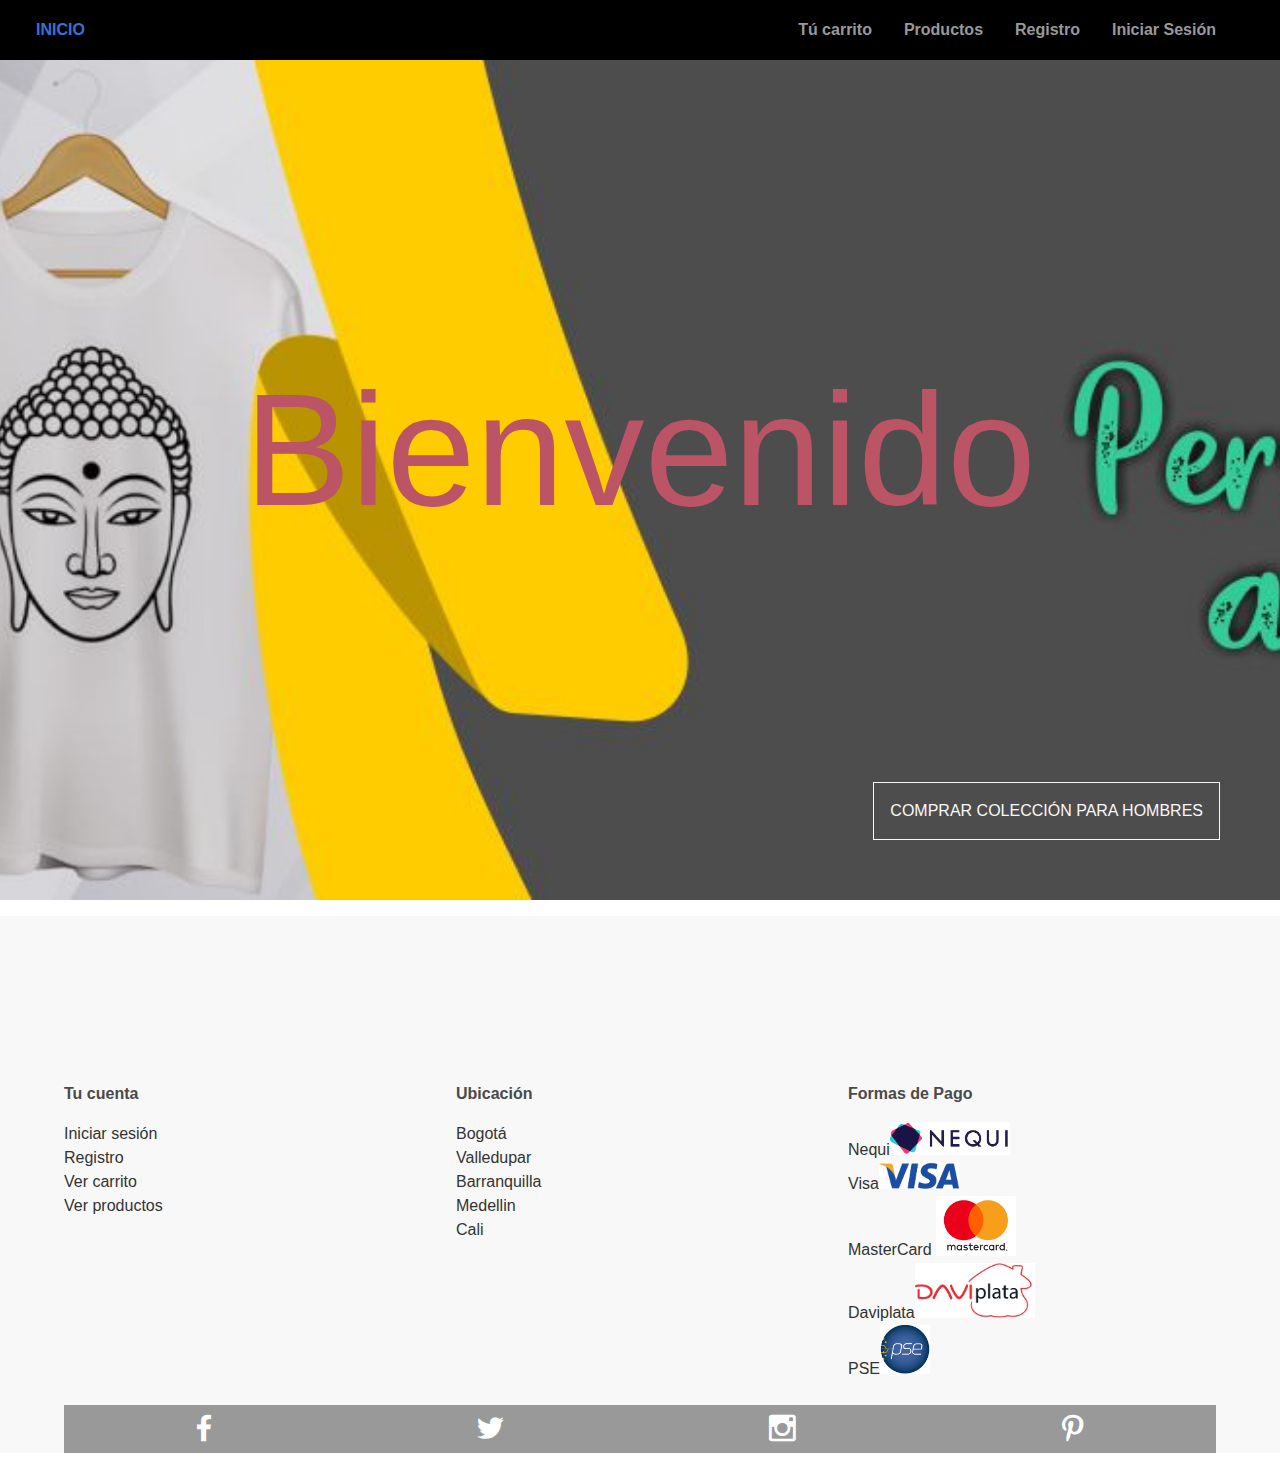
<file: index.html>
<!DOCTYPE html>
<html lang="en">

    <head>
        <meta charset="UTF-8">
        <meta name="viewport" content="width=device-width, initial-scale=1.0">
        <meta http-equiv="X-UA-Compatible" content="ie=edge">
        <link rel="stylesheet" href="css/bulma.min.css">
        <link rel="stylesheet" href="css/material-design-iconic-font.css">
        <link rel="stylesheet" href="css/estilos.css">
        <title>Tienda de Camisetas</title>
        <link rel="shortcut icon" href="./img/icono.png">
        <script src="https://code.jquery.com/jquery-3.2.1.min.js"></script>
    </head>

    <body>
        <!--Parte Principal del Sitio-->
        <div class="header"></div>
        <div class="banner banner-cover">
            <div class="banner-container ">
                <h2 class="title-cover">Bienvenido</h2>
                <a href="/pages/products/products.html" class="btn btn-default">Comprar colección para Hombres</a>
            </div>
        </div>

        <footer>
            <div class="footer"></div>
        </footer>
        
    </body>

    <script>
        $(document).ready(function () {
            $('.header').load('/shared/header.html');
            $('.footer').load('/shared/footer.html');
        });
    </script>
</html>
</file>
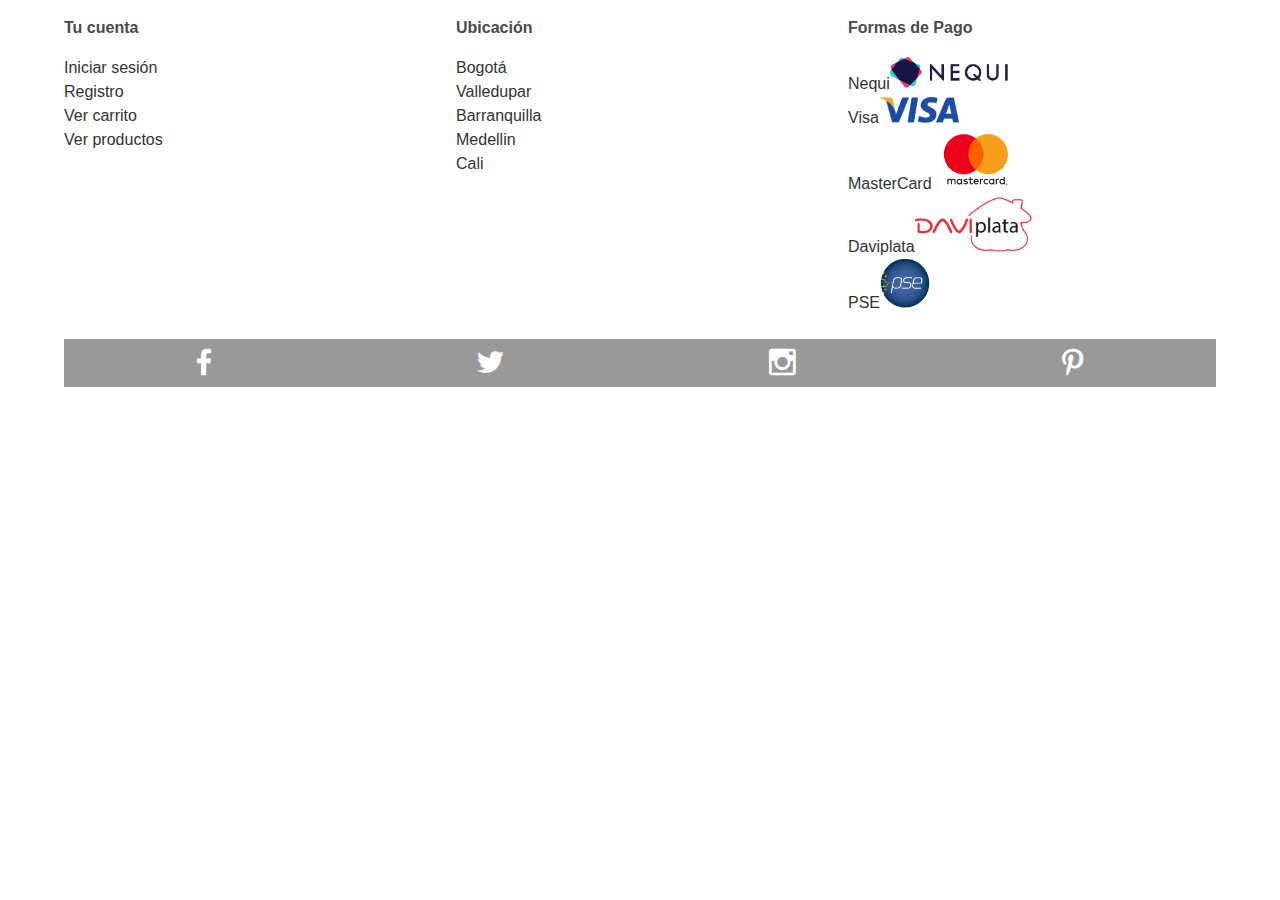
<file: shared/footer.html>
<!DOCTYPE html>
<html lang="en">

<head>
    <meta charset="UTF-8">
    <meta name="viewport" content="width=device-width, initial-scale=1.0">
    <meta http-equiv="X-UA-Compatible" content="ie=edge">
    <link rel="stylesheet" href="/css/bulma.min.css">
    <link rel="stylesheet" href="/css/material-design-iconic-font.css">
    <link rel="stylesheet" href="/css/estilos.css">
</head>
<div class="container">
    <div class="columns is-multiline">
        <div class="column">
            <ul class="footer-ul">
                <li class="footer-item">
                    <h3 class="has-text-weight-bold">Tu cuenta</h3>
                </li>
                <li class="footer-item"><a class="footer-link" href="/pages/login_client/loginClient.html">Iniciar sesión</a></li>
                <li class="footer-item"><a class="footer-link" href="/pages/registration/registration.html">Registro</a></li>
                <li class="footer-item"><a class="footer-link" href="/pages/carrito/carrito.html">Ver carrito </a></li>
                <li class="footer-item"><a class="footer-link" href="/pages/products/products.html">Ver productos</a></li>
            </ul>
        </div>
            <div class="column">
                <ul class="footer-ul">
                    <li class="footer-item">
                        <h3 class="has-text-weight-bold">Ubicación</h3>
                    </li>
                    <li class="footer-item"><a class="footer-link" href="#">Bogotá</a></li>
                    <li class="footer-item"><a class="footer-link" href="#">Valledupar</a></li>
                    <li class="footer-item"><a class="footer-link" href="#">Barranquilla</a></li>
                    <li class="footer-item"><a class="footer-link" href="#">Medellin</a></li>
                    <li class="footer-item"><a class="footer-link" href="#">Cali</a></li>
                </ul>
            </div>
        <div class="column">
            <ul class="footer-ul">
                <li class="footer-item">
                    <h3 class="has-text-weight-bold">Formas de Pago</h3>
                </li>
                <li class="footer-item"><a class="footer-link" href="#">Nequi</a><img src="/img/nequi.PNG" alt="nequi" height="20" width="120" ></li>
                <li class="footer-item"><a class="footer-link" href="#">Visa</a><img src="/img/visa.png" alt="Visa" height="10" width="80" ></li>
                <li class="footer-item"><a class="footer-link" href="#">MasterCard</a> <img src="/img/martercard.PNG" alt="MasterCard" height="10" width="80" ></li>
                <li class="footer-item"><a class="footer-link" href="#">Daviplata</a><img src="/img/daviplata.PNG" alt="Daviplata" height="20" width="120"></li>
                <li class="footer-item"><a class="footer-link" href="#">PSE</a><img src="/img/pse.PNG" alt="PSE" height="5" width="50"></li>
            </ul>
        </div>
        <div class="column is-full">
            <div class="footer-socials">
                <a class="footer-solcials-link" href="#"><i class="zmdi zmdi-facebook"></i></a>
                <a class="footer-solcials-link" href="#"><i class="zmdi zmdi-twitter"></i></a>
                <a class="footer-solcials-link" href="#"><i class="zmdi zmdi-instagram"></i></a>
                <a class="footer-solcials-link" href="#"><i class="zmdi zmdi-pinterest"></i></a>
            </div>
        </div>
    </div>
</div>
</html>
</file>
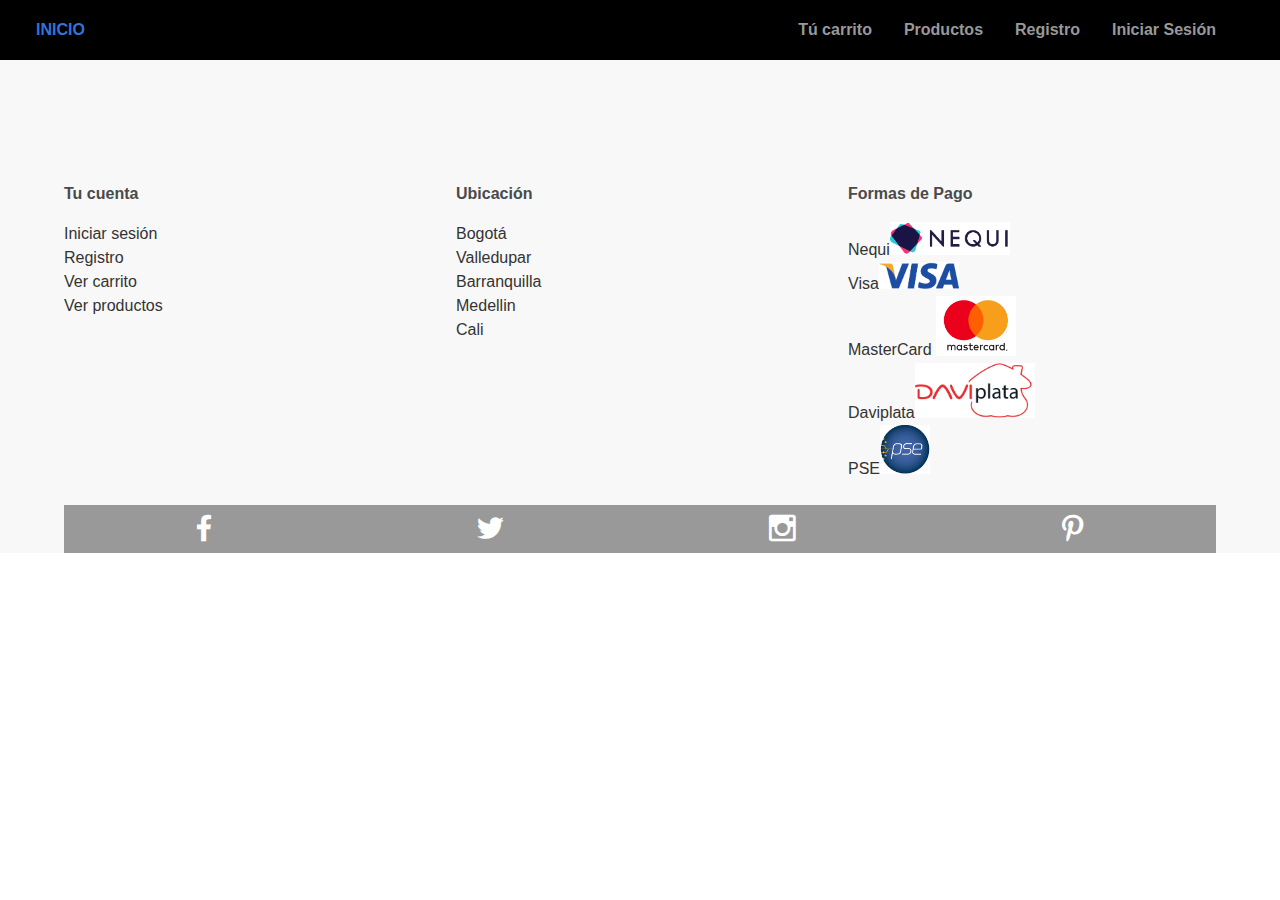
<file: pages/administrator/admin.html>
<!DOCTYPE html>

<html lang="ES">
    <head>
        <title> Panel de control </title>
        <meta name="viewport" content="width=device-width, initial-scale=1">
        <meta charset="UTF-8">
        <link rel="stylesheet" href="/pages/login_client/client.css">
        <script src="https://code.jquery.com/jquery-3.2.1.min.js"></script>
    </head>
    <body>
        <header class="header"> </header>        

        <footer class="footer"></footer>
    </body>
    <script>
        $(document).ready(function () {
          $('.header').load('/shared/header.html');
          $('.footer').load('/shared/footer.html');
        });
    </script>
    </html>
</file>
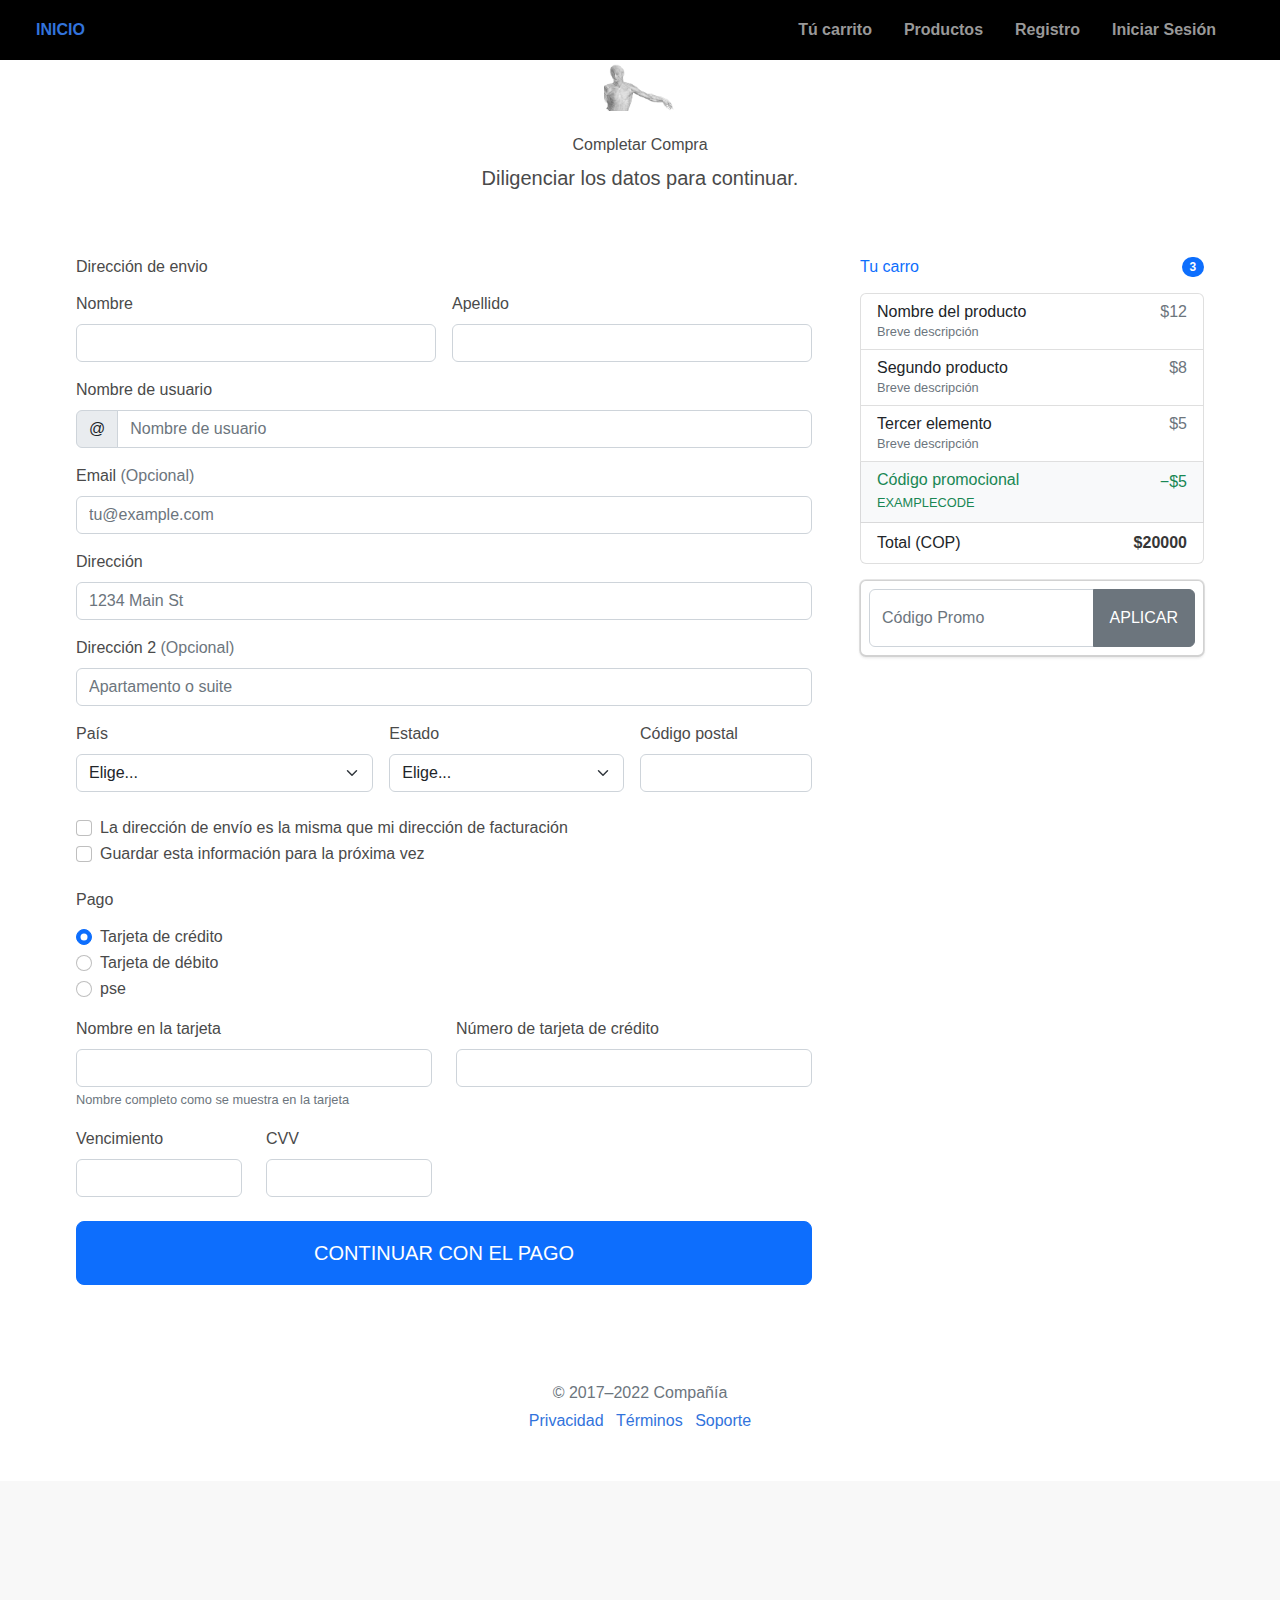
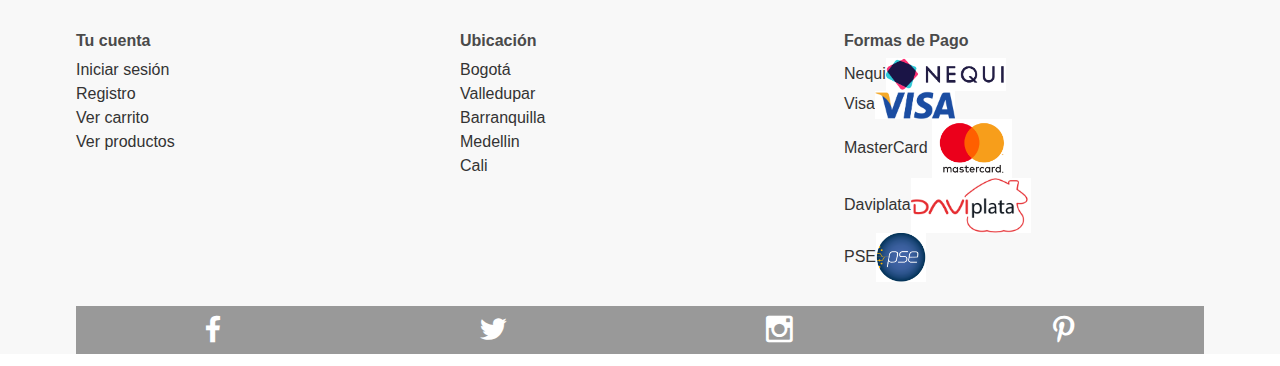
<file: pages/carrito/carrito.html>
<!DOCTYPE html>
<html lang="es">

    <head>
        <meta charset="UTF-8">
        <meta name="viewport" content="width=device-width, initial-scale=1.0">
        <meta http-equiv="X-UA-Compatible" content="ie=edge">
        <link rel="stylesheet" href="/css/bulma.min.css">
        <link rel="stylesheet" href="/css/material-design-iconic-font.css">
        <link rel="stylesheet" href="/libs/cssbootstrap/bootstrap.css">
        <link rel="shortcut icon" href="/img/icono.png">
        <link rel="stylesheet" href="/css/estilos.css">
        <script src="https://code.jquery.com/jquery-3.2.1.min.js"></script>
        <title>Carrito de compra</title>
    </head>

    <body>
        <div class="header">
        </div>
        <div class="container">
            <main>
                <div class="py-5 text-center">
                    <img class="d-block mx-auto mb-4" src="/img/tempsnip.png" alt="" width="72"
                         height="57">
                    <h2>Completar Compra</h2>
                    <p class="lead">
                        Diligenciar los datos para continuar.
                    </p>
                </div>
                <div class="row g-5">
                    <div class="col-md-5 col-lg-4 order-md-last">
                        <h4 class="d-flex justify-content-between align-items-center mb-3">
                            <span class="text-primary">Tu carro</span>
                            <span class="badge bg-primary rounded-pill">3</span>
                        </h4>
                        <ul class="list-group mb-3">
                            <li class="list-group-item d-flex justify-content-between lh-sm">
                                <div>
                                    <h6 class="my-0">Nombre del producto</h6>
                                    <small class="text-muted">Breve descripción</small>
                                </div>
                                <span class="text-muted">$12</span>
                            </li>
                            <li class="list-group-item d-flex justify-content-between lh-sm">
                                <div>
                                    <h6 class="my-0">Segundo producto</h6>
                                    <small class="text-muted">Breve descripción</small>
                                </div>
                                <span class="text-muted">$8</span>
                            </li>
                            <li class="list-group-item d-flex justify-content-between lh-sm">
                                <div>
                                    <h6 class="my-0">Tercer elemento</h6>
                                    <small class="text-muted">Breve descripción</small>
                                </div>
                                <span class="text-muted">$5</span>
                            </li>
                            <li class="list-group-item d-flex justify-content-between bg-light">
                                <div class="text-success">
                                    <h6 class="my-0">Código promocional</h6>
                                    <small>EXAMPLECODE</small>
                                </div>
                                <span class="text-success">−$5</span>
                            </li>
                            <li class="list-group-item d-flex justify-content-between">
                                <span>Total (COP)</span>
                                <strong>$20000 </strong>
                            </li>
                        </ul>
                        <form class="card p-2">
                            <div class="input-group">
                                <input type="text" class="form-control" placeholder="Código Promo">
                                <button type="submit" class="btn btn-secondary">Aplicar</button>
                            </div>
                        </form>
                    </div>
                    <div class="col-md-7 col-lg-8">
                        <h4 class="mb-3">Dirección de envio</h4>
                        <form class="needs-validation" novalidate="">
                            <div class="row g-3">
                                <div class="col-sm-6">
                                    <label for="firstName" class="form-label">Nombre</label>
                                    <input type="text" class="form-control" id="firstName" placeholder="" value="" required="">
                                    <div class="invalid-feedback">
                                        Se requiere un nombre válido.
                                    </div>
                                </div>
                                <div class="col-sm-6">
                                    <label for="lastName" class="form-label">Apellido</label>
                                    <input type="text" class="form-control" id="lastName" placeholder="" value="" required="">
                                    <div class="invalid-feedback">
                                        Se requiere apellido válido.
                                    </div>
                                </div>
                                <div class="col-12">
                                    <label for="username" class="form-label">Nombre de usuario</label>
                                    <div class="input-group has-validation">
                                        <span class="input-group-text">@</span>
                                        <input type="text" class="form-control" id="username" placeholder="Nombre de usuario"
                                               required="">
                                        <div class="invalid-feedback">
                                            Tu nombre de usuario es requerido.
                                        </div>
                                    </div>
                                </div>
                                <div class="col-12">
                                    <label for="email" class="form-label">Email <span
                                            class="text-muted">(Opcional)</span></label>
                                    <input type="email" class="form-control" id="email" placeholder="tu@example.com">
                                    <div class="invalid-feedback">
                                        Ingresa una dirección de correo electrónico válida para actualizaciones de envío.
                                    </div>
                                </div>
                                <div class="col-12">
                                    <label for="address" class="form-label">Dirección</label>
                                    <input type="text" class="form-control" id="address" placeholder="1234 Main St" required="">
                                    <div class="invalid-feedback">
                                        Por favor introduce tu direccion de envio.
                                        Please enter your shipping address.
                                    </div>
                                </div>
                                <div class="col-12">
                                    <label for="address2" class="form-label">Dirección 2 <span
                                            class="text-muted">(Opcional)</span></label>
                                    <input type="text" class="form-control" id="address2" placeholder="Apartamento o suite">
                                </div>
                                <div class="col-md-5">
                                    <label for="country" class="form-label">País</label>
                                    <select class="form-select" id="country" required="">
                                        <option value="">Elige...</option>
                                        <option>United States</option>
                                    </select>
                                    <div class="invalid-feedback">
                                        Selecciona un país válido.
                                    </div>
                                </div>
                                <div class="col-md-4">
                                    <label for="state" class="form-label">Estado</label>
                                    <select class="form-select" id="state" required="">
                                        <option value="">Elige...</option>
                                        <option>California</option>
                                    </select>
                                    <div class="invalid-feedback">
                                        Proporciona un estado válido.
                                    </div>
                                </div>
                                <div class="col-md-3">
                                    <label for="zip" class="form-label">Código postal</label>
                                    <input type="text" class="form-control" id="zip" placeholder="" required="">
                                    <div class="invalid-feedback">
                                        Código postal requerido.
                                    </div>
                                </div>
                            </div>
                            <hr class="my-4">
                            <div class="form-check">
                                <input type="checkbox" class="form-check-input" id="same-address">
                                <label class="form-check-label" for="same-address">La dirección de envío es la misma que mi
                                    dirección de facturación</label>
                            </div>
                            <div class="form-check">
                                <input type="checkbox" class="form-check-input" id="save-info">
                                <label class="form-check-label" for="save-info">Guardar esta información para la próxima
                                    vez</label>
                            </div>
                            <hr class="my-4">
                            <h4 class="mb-3">Pago</h4>
                            <div class="my-3">
                                <div class="form-check">
                                    <input id="credit" name="paymentMethod" type="radio" class="form-check-input" checked=""
                                           required="">
                                    <label class="form-check-label" for="credit">Tarjeta de crédito</label>
                                </div>
                                <div class="form-check">
                                    <input id="debit" name="paymentMethod" type="radio" class="form-check-input" required="">
                                    <label class="form-check-label" for="debit">Tarjeta de débito</label>
                                </div>
                                <div class="form-check">
                                    <input id="pse" name="paymentMethod" type="radio" class="form-check-input" required="">
                                    <label class="form-check-label" for="pse">pse</label>
                                </div>
                            </div>
                            <div class="row gy-3">
                                <div class="col-md-6">
                                    <label for="cc-name" class="form-label">Nombre en la tarjeta</label>
                                    <input type="text" class="form-control" id="cc-name" placeholder="" required="">
                                    <small class="text-muted">Nombre completo como se muestra en la tarjeta</small>
                                    <div class="invalid-feedback">
                                        Se requiere el nombre en la tarjeta
                                    </div>
                                </div>
                                <div class="col-md-6">
                                    <label for="cc-number" class="form-label">Número de tarjeta de crédito</label>
                                    <input type="text" class="form-control" id="cc-number" placeholder="" required="">
                                    <div class="invalid-feedback">
                                        Se requiere número de tarjeta de crédito
                                    </div>
                                </div>
                                <div class="col-md-3">
                                    <label for="cc-expiration" class="form-label">Vencimiento</label>
                                    <input type="text" class="form-control" id="cc-expiration" placeholder="" required="">
                                    <div class="invalid-feedback">
                                        Fecha de vencimiento requerida
                                    </div>
                                </div>
                                <div class="col-md-3">
                                    <label for="cc-cvv" class="form-label">CVV</label>
                                    <input type="text" class="form-control" id="cc-cvv" placeholder="" required="">
                                    <div class="invalid-feedback">
                                        Código de seguridad requerido
                                    </div>
                                </div>
                            </div>
                            <hr class="my-4">
                            <button class="w-100 btn btn-primary btn-lg" type="submit">Continuar con el pago</button>
                        </form>
                    </div>
                </div>
            </main>
            <footer class="my-5 pt-5 text-muted text-center text-small">
                <p class="mb-1">© 2017–2022 Compañía</p>
                <ul class="list-inline">
                    <li class="list-inline-item"><a href="#">Privacidad</a></li>
                    <li class="list-inline-item"><a href="#">Términos</a></li>
                    <li class="list-inline-item"><a href="#">Soporte</a></li>
                </ul>
            </footer>
        </div>
        <footer>
            <div class="footer"></div>
        </footer>
    </body>    
    <script>
        $(document).ready(function () {
            $('.header').load('/shared/header.html');
            $('.footer').load('/shared/footer.html');
        });
    </script>

</html>
</file>
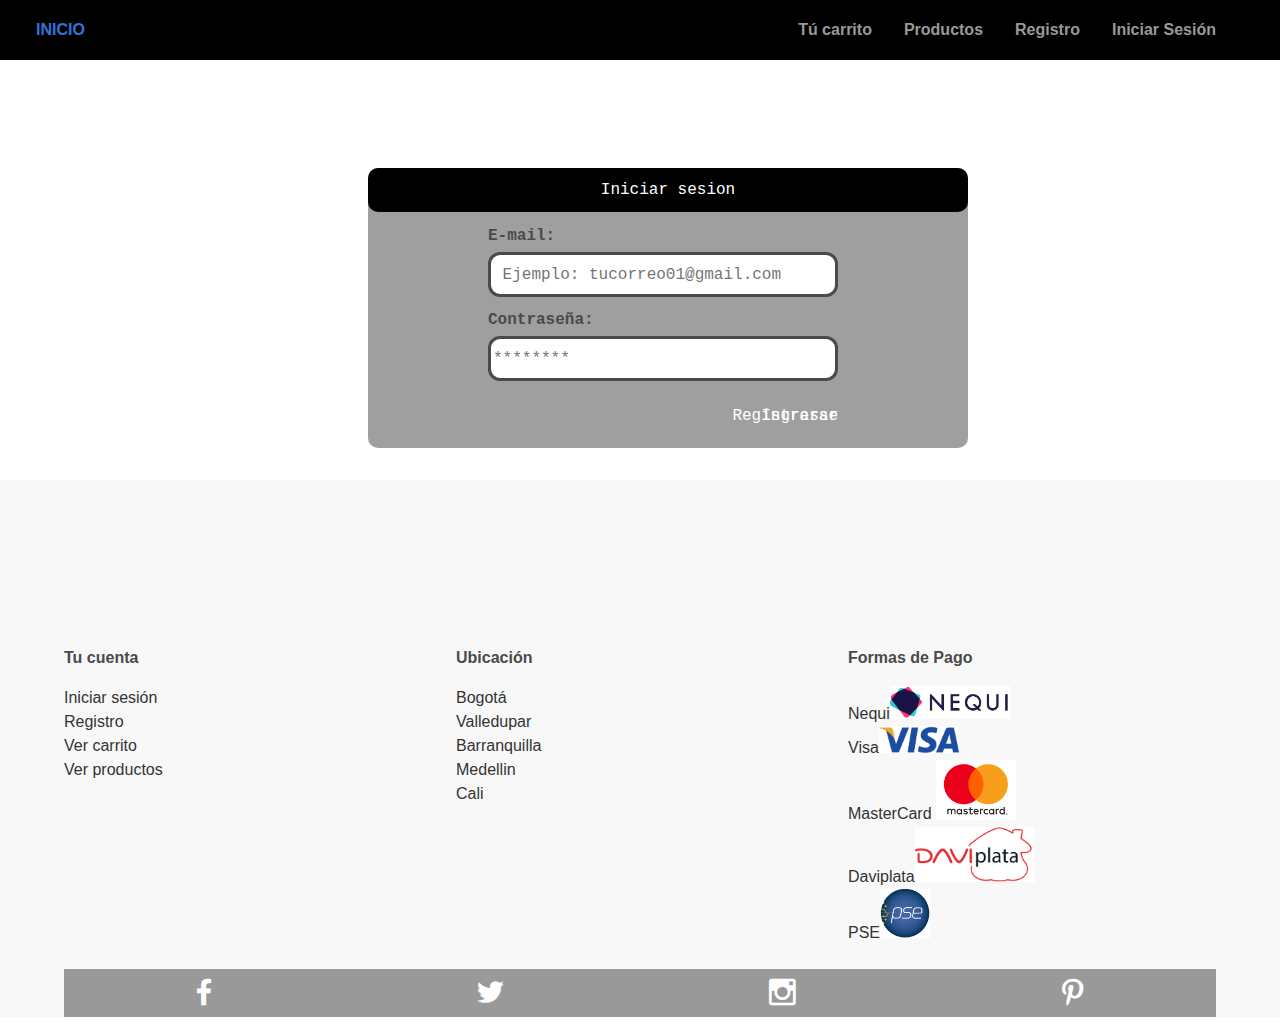
<file: pages/login_client/loginClient.html>
<!DOCTYPE html>

<html lang="ES">
    <head>
        <title> Acceso </title>
        <meta name="viewport" content="width=device-width, initial-scale=1">
        <meta charset="UTF-8">
        <link rel="stylesheet" href="/pages/login_client/client.css">
        <script src="https://code.jquery.com/jquery-3.2.1.min.js"></script>
    </head>
    <body>
        <header >
            <div class="header"> </div>
        </header> 
        <div class="login ">
            <h2 > Iniciar sesion </h2>
            <form name="frm_client" method="post" enctype="multipart/form-data"  autocomplete="off">
                <label id="lblemail"> E-mail: </label>
                <input id="txtcorreo" type="text" name="correo" placeholder=" Ejemplo: tucorreo01@gmail.com"> 
                <label id="lblcontrasena"> Contraseña: </label>
                <input id="txtcontrasena" type="password" name="contrasena" placeholder="********">
                <a class="ingresar" href="#" onclick='accesar()'> Ingresar</a> <br>
                <a class="registrar" href="/pages/registration/registration.html"> Registrarse </a>
            </form>
        </div>
        <footer>
            <div class="footer"> </div>
        </footer>
    </body>
    <script>
        function accesar(){
            console.log("accesando...")
            let correo = document.frm_client.correo.value
            let contrasena = document.frm_client.contrasena.value
            console.log(correo + ","+ contrasena)
            fetch("http://localhost:8080/usuarios/login?correo="+ correo +"&contrasena="+contrasena+"") 
            .then(response => response.json())
            .then(data =>{ console.log(data)
                if(data.msj == "ok"){
                    if(data.tipo == 1){
                        document.location = '/pages/products/products.html'
                    }else{
                        document.location = "#" //panel de control// 
                    }
                }else{
                    alert(data.msj)
                }
            })
        }
    </script>

    <script>
        $(document).ready(function () {
          $('.header').load('/shared/header.html');
          $('.footer').load('/shared/footer.html');
        });
    </script>
</html>
</file>
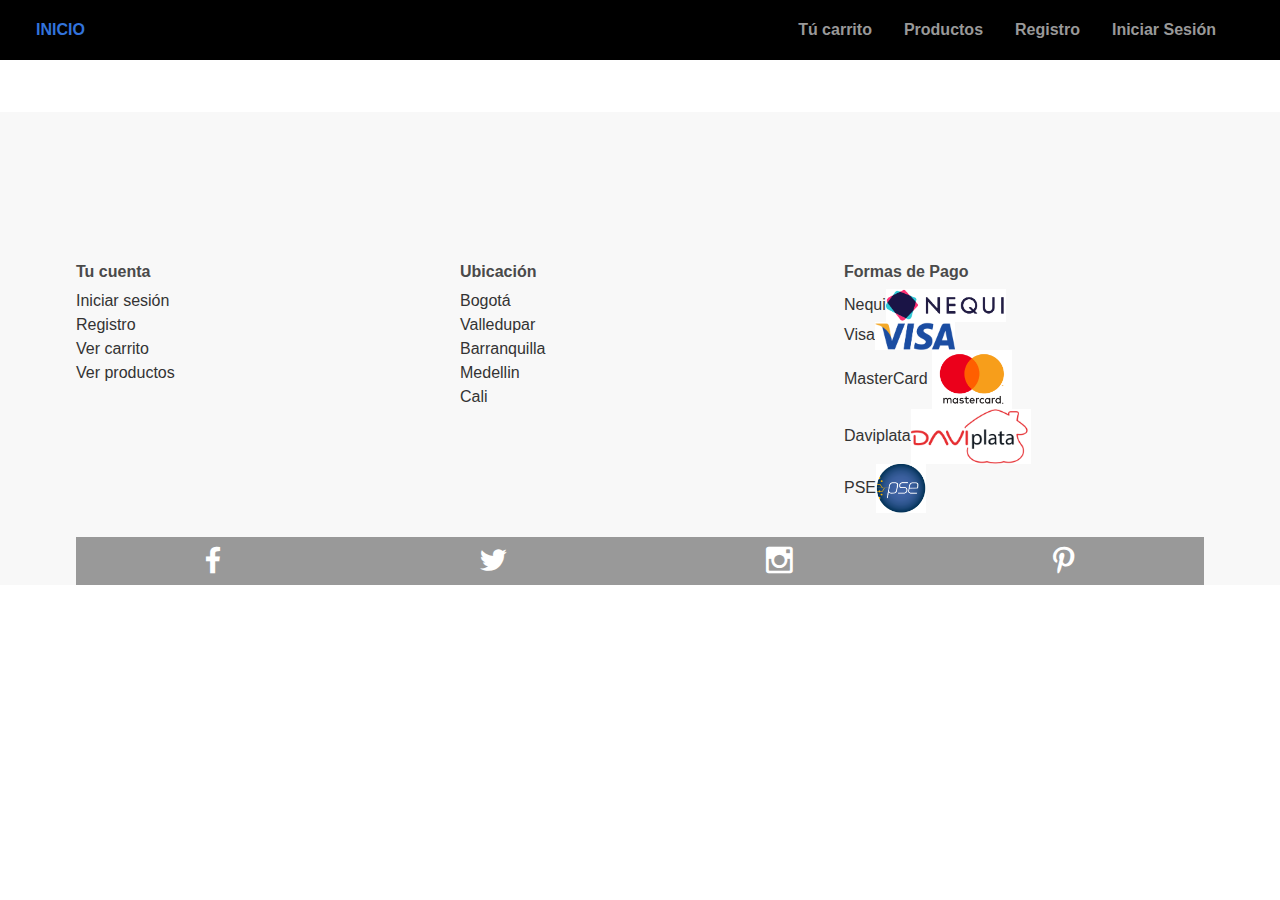
<file: pages/products/products.html>
<!DOCTYPE html>

<html lang="ES">
    <head>
        <title> Productos </title>
        <meta name="viewport" content="width=device-width, initial-scale=1">
        <meta charset="UTF-8">
        <link rel="stylesheet" href="/libs/cssbootstrap/bootstrap.css">
        <link rel="stylesheet" href="/css/bulma.min.css">
        <link rel="stylesheet" href="/css/material-design-iconic-font.css">
        <link rel="stylesheet" href="/css/estilos.css">
        <link rel="stylesheet" href="products.css">
        <script src="https://code.jquery.com/jquery-3.2.1.min.js"></script>
        <script>
            function consultar(){
                console.log("solictiando.")
                fetch("http://localhost:8080/productos")
                .then( response => response.json())
                .then(data =>{ console.log(data)
                    let card = ""
                    data.forEach(element => {
                    card += '<div class="col my-5">'
                    card += '<div class="card" style="width: 18rem;">'
                    card += '    <img src="/images/'+ element.id+'.jpg " class="card-img-top"'
                    card += '        alt="...">'
                    card += '    <div class="card-body">'
                    card += '        <h5 class="card-title">'+ element.nombre+'</h5>'
                    card += '        <p class="card-text">'+ element.precio+' </p>'
                    card += '        <a href="/pages/productsDetails/detalleProducto.html?id='+element.id+'"'
                    card += '            class="btn btn-primary">Detalles</a>'
                    card += '    </div>'
                    card += '</div>'
                    card += '</div>'
                });
                document.getElementById('lproductos').innerHTML = card
                })

            }



            consultar()

        </script>
    </head>
    <body>
        <div class="header"></div>
        <div class="container my-5">
            <div class="row" id="lproductos">
                <!-- <div id="lproductos"> -->
                   
                    <!-- <div class="card" style="width: 18rem;">
                        <img src="/img/detalleProducto.png" class="card-img-top"
                            alt="...">
                        <div class="card-body">
                            <h5 class="card-title">Camiseta negra</h5>
                            <p class="card-text">Camiseta basica para hombres.<br>
                                $50.000 </p>
                            <a href="/pages/productsDetails/detalleProducto.html"
                                class="btn btn-primary">Detalles</a>
                        </div>
                    </div> -->
                <!-- </div> -->
                <!-- <div class="col">
                    <div class="card" style="width: 18rem;">
                        <img src="/img/tshirtSport.png" class="card-img-top"
                            alt="...">
                        <div class="card-body">
                            <h5 class="card-title">Camiseta deportiva</h5>
                            <p class="card-text"> Camiseta ideal para tus
                                ejecicios. <br> $75.000</p>
                            <a href="/pages/productsDetails/tshirtSport.html" class="btn btn-primary">Detalles</a>
                        </div>
                    </div>
                </div>
                <div class="col">
                    <div class="card" style="width: 18rem;">
                        <img src="/img/shirtWhite.png" class="card-img-top"
                            alt="...">
                        <div class="card-body">
                            <h5 class="card-title">Camisa manga larga</h5>
                            <p class="card-text"> Camisa para hombres. <br>$100.000
                            </p>
                            <a href="/pages/productsDetails/shirt.html" class="btn btn-primary">Detalles</a>
                        </div>
                    </div>
                </div> -->
            </div>

        </div>

        <footer>
            <div class="footer"></div>
        </footer>
    </body>

    <script>
        $(document).ready(function () {
          $('.header').load('/shared/header.html');
          $('.footer').load('/shared/footer.html');
        });
    </script>
</html>
</file>
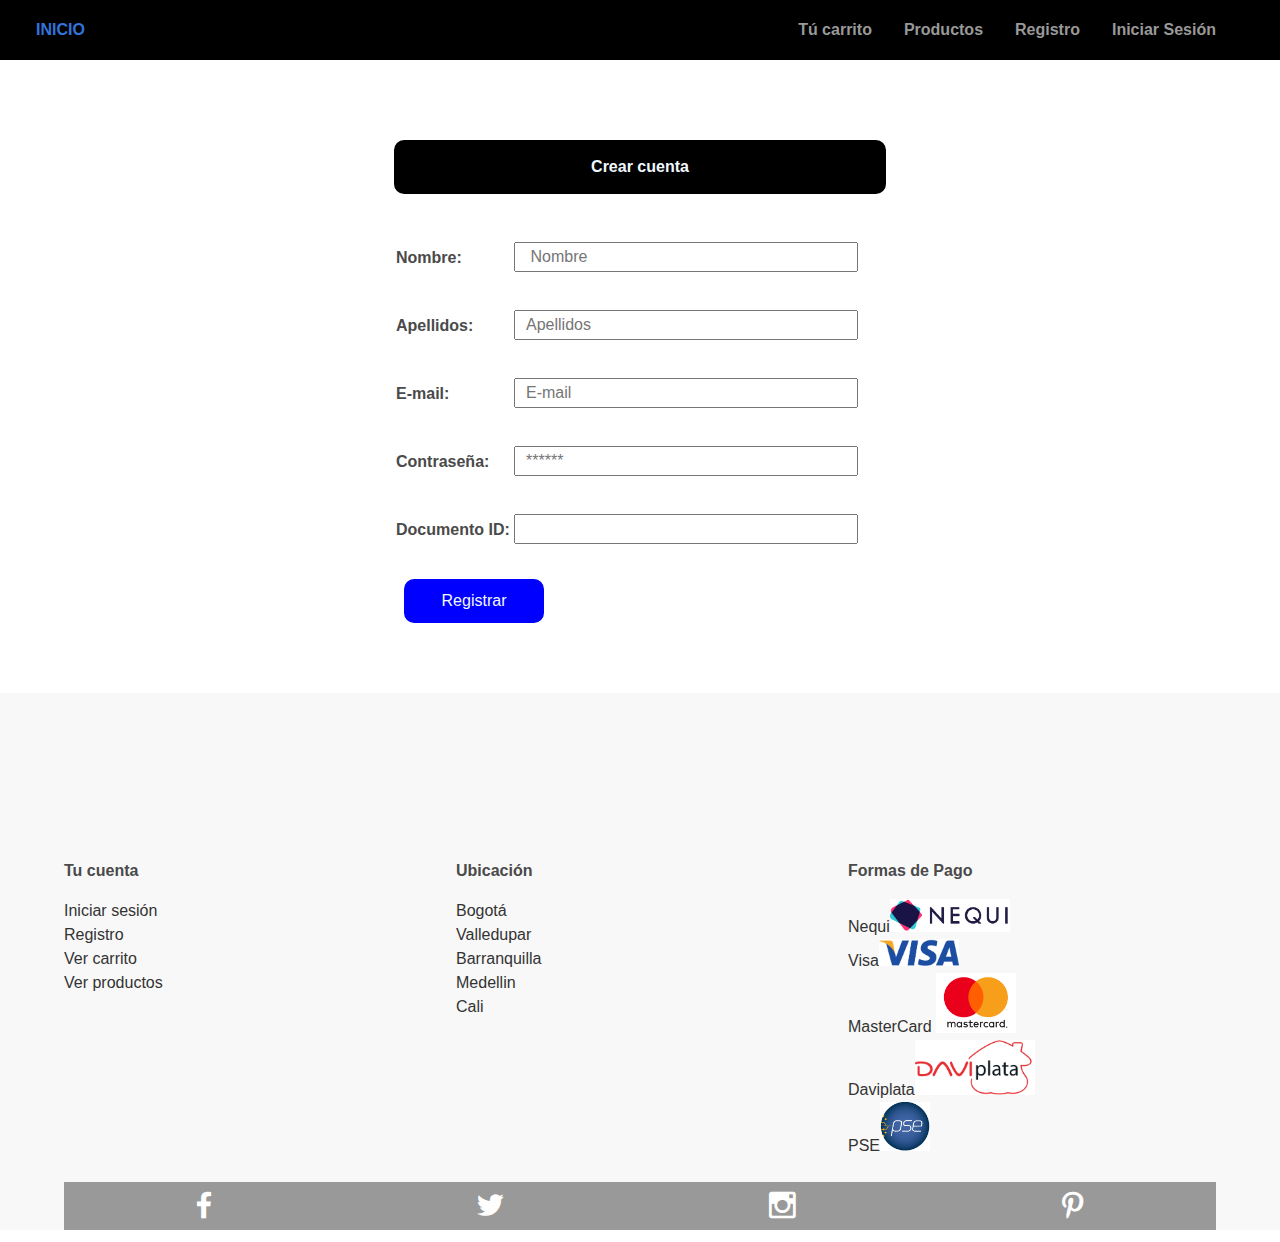
<file: pages/registration/registration.html>
<!DOCTYPE html>

<html lang="ES">
    <head>
        <title> Registro </title>
        <meta name="viewport" content="width=device-width, initial-scale=1.0">
        <meta charset="UTF-8">
        <link rel="stylesheet" href="./registration.css">
        <script src="https://code.jquery.com/jquery-3.2.1.min.js"></script>
    </head>
    <body>
        <div class="header"></div>
        <div class="father">
                <div> 
                    <h2> Crear cuenta</h2>
                </div>
                <form  name="frm_registration" method="post" enctype="multipart/form-data" autocomplete="off"> 
                    <label  name="lblnombre"> Nombre: </label>
                    <input  type="text" name="txtnombre" placeholder=" Nombre" >
                    <label name="lblapellido"> Apellidos: </label>
                    <input type="text" name="txtapellido" placeholder="Apellidos">
                    <label  name="lblcorreo"> E-mail: </label>
                    <input  type="text" name="txtcorreo" placeholder="E-mail">
                    <label  name="lblcontrasena"> Contraseña: </label>
                    <input  type="password" name="txtcontrasena" placeholder="******">
                    <label name="lblcedula"> Documento ID: </label>
                    <input type="text" name="txtcedula">
                    <a href="#"> Registrar</a>
                    <!-- <input id="btnregistro" type="button" name="btnregistro" value="Completar registro"> -->
                </form>
        </div>
        <footer>
            <div class="footer"></div>
        </footer>
    </body>
    <script>
        $(document).ready(function () {
          $('.header').load('/shared/header.html');
          $('.footer').load('/shared/footer.html');
        });
    </script>
</html>
</file>
<file: pages/login_client/client.css>
* .login{
    font-family:'Courier New', Courier, monospace;
}
.login{
    width: 600px;
    height: 280px ;
    background-color: rgba(0, 0, 0, 0.377);
    border-radius: 10px;
    position:relative;
    top: 50%;
    left: 10%;
    transform: translate(40%, 60%);
    margin-bottom:  200px;

}
h2{
    text-align: center;
    background-color: black;
    border-radius: 10px;
    color: white;
    font-family: 'Courier New', Courier, monospace;
    font-size: 50px;
    padding: 10px 10px;
    margin: 0px 0px 0px 0px;
}
.login #lblemail{
    position:fixed;
    font-weight:900; 
    top: 20%;
    left: 20%;

}
.login #lblcontrasena{
    position:fixed;
    font-weight:900; 
    top: 50%;
    left: 20%;

}
.login #txtcorreo{
    position: fixed;
    border:rgba(0, 0, 0, 0.708) solid; 
    height: 45px;
    width: 350px;
    top: 30%;
    left: 20%;
    border-radius: 12px;
}

.login #txtcontrasena{
    position: fixed;
    border:rgba(0, 0, 0, 0.708) solid; 
    height: 45px;
    width: 350px;
    top: 60%;
    left: 20%;
    border-radius: 12px;

}
.login #btniniciar{
    
    position: fixed;
    bottom: 6%;
    left: 20%;
    width: 20%;
    height: 35px;
    border: none;
    border-radius: 8px;
    background-color: black;
    color: white;
}

.login a{
    color: white;
    text-decoration: none;
    /* cursor:; */
    position: fixed;
    bottom: 20px;
    right: 130px;
}
.login a :hover{
    color: black;
}
</file>
<file: pages/products/products.css>
.card-img-top{
    min-height: 348px; 
    object-fit: contain;
}
</file>
<file: pages/registration/registration.css>
html{
    box-sizing: border-box;
}
*, *::after, *::before{
    box-sizing: border-box;
}

.father{
    position:relative ;
    width: 40%;
    /* border: red solid; */
    top: 80px;
    left: 30%;
    margin: 0px 0px 140px 0px;
    padding: 10px;
}
div h2, label{
    font-weight: bold;
}
div h2{
    background-color:black;
    text-align: center;
    color: aliceblue;
    margin: 50px 0px;
    padding: 15px 10px;
    border-radius: 10px;
}
label{
    margin: 5px 0px;
    padding: 2px;
}
input{
    display: block;
    height: 30px;
    width: 70%;
    padding: 10px;
    position: relative;
    left: 120px;
    top: -35px;
    /* border: 2px solid red; */
    /* border-radius: 10px; */

}
.father a{
    text-align: center;
    text-decoration: none;
    display: block;
    position: relative;
    background-color: blue;
    color: aliceblue;
    /* height: 35px;  */
    width: 140px;
    padding:10px;
    border-radius: 10px ;
    left: 10px;
}
/* .father a:link{
    color: aliceblue;
} */
.father a:hover{
    text-decoration: none;
    /* font-size: 20px;*/
    background-color: rgba(0, 0, 255, 0.789);

    /* background-color: rgba(0, 0, 0, 0.825); */
    color: aliceblue;
}
.father a:active{
    /* background-color: gray; */
    background-color:rgba(0, 72, 255, 0.974);

}
</file>
<file: css/estilos.css>
@charset "UTF-8";

/*! normalize.css v8.0.0 | MIT License | github.com/necolas/normalize.css */
/* Document
   ========================================================================== */
/**
 * 1. Correct the line height in all browsers.
 * 2. Prevent adjustments of font size after orientation changes in iOS.
 */
*,
::after,
::before {
    box-sizing: border-box;
}

html {
    line-height: 1.15;
    /* 1 */
    -webkit-text-size-adjust: 100%;
    /* 2 */
}

/* Sections
   ========================================================================== */
/**
 * Remove the margin in all browsers.
 */
body {
    margin: 0;
}

/**
 * Correct the font size and margin on `h1` elements within `section` and
 * `article` contexts in Chrome, Firefox, and Safari.
 */
h1 {
    font-size: 2em;
    margin: 0.67em 0;
}

/* Grouping content
   ========================================================================== */
/**
 * 1. Add the correct box sizing in Firefox.
 * 2. Show the overflow in Edge and IE.
 */
hr {
    box-sizing: content-box;
    /* 1 */
    height: 0;
    /* 1 */
    overflow: visible;
    /* 2 */
}

/**
 * 1. Correct the inheritance and scaling of font size in all browsers.
 * 2. Correct the odd `em` font sizing in all browsers.
 */
pre {
    font-family: monospace, monospace;
    /* 1 */
    font-size: 1em;
    /* 2 */
}

/* Text-level semantics
   ========================================================================== */
/**
 * Remove the gray background on active links in IE 10.
 */
a {
    background-color: transparent;
}

/**
 * 1. Remove the bottom border in Chrome 57-
 * 2. Add the correct text decoration in Chrome, Edge, IE, Opera, and Safari.
 */
abbr[title] {
    border-bottom: none;
    /* 1 */
    text-decoration: underline;
    /* 2 */
    text-decoration: underline dotted;
    /* 2 */
}

/**
 * Add the correct font weight in Chrome, Edge, and Safari.
 */
b,
strong {
    font-weight: bolder;
}

/**
 * 1. Correct the inheritance and scaling of font size in all browsers.
 * 2. Correct the odd `em` font sizing in all browsers.
 */
code,
kbd,
samp {
    font-family: monospace, monospace;
    /* 1 */
    font-size: 1em;
    /* 2 */
}

/**
 * Add the correct font size in all browsers.
 */
small {
    font-size: 80%;
}

/**
 * Prevent `sub` and `sup` elements from affecting the line height in
 * all browsers.
 */
sub,
sup {
    font-size: 75%;
    line-height: 0;
    position: relative;
    vertical-align: baseline;
}

sub {
    bottom: -0.25em;
}

sup {
    top: -0.5em;
}

/* Embedded content
   ========================================================================== */
/**
 * Remove the border on images inside links in IE 10.
 */
img {
    border-style: none;
}

/* Forms
   ========================================================================== */
/**
 * 1. Change the font styles in all browsers.
 * 2. Remove the margin in Firefox and Safari.
 */
button,
input,
optgroup,
select,
textarea {
    font-family: inherit;
    /* 1 */
    font-size: 100%;
    /* 1 */
    line-height: 1.15;
    /* 1 */
    margin: 0;
    /* 2 */
}

/**
 * Show the overflow in IE.
 * 1. Show the overflow in Edge.
 */
button,
input {
    /* 1 */
    overflow: visible;
}

/**
 * Remove the inheritance of text transform in Edge, Firefox, and IE.
 * 1. Remove the inheritance of text transform in Firefox.
 */
button,
select {
    /* 1 */
    text-transform: none;
}

/**
 * Correct the inability to style clickable types in iOS and Safari.
 */
button,
[type="button"],
[type="reset"],
[type="submit"] {
    -webkit-appearance: button;
}

/**
 * Remove the inner border and padding in Firefox.
 */
button::-moz-focus-inner,
[type="button"]::-moz-focus-inner,
[type="reset"]::-moz-focus-inner,
[type="submit"]::-moz-focus-inner {
    border-style: none;
    padding: 0;
}

/**
 * Restore the focus styles unset by the previous rule.
 */
button:-moz-focusring,
[type="button"]:-moz-focusring,
[type="reset"]:-moz-focusring,
[type="submit"]:-moz-focusring {
    outline: 1px dotted ButtonText;
}

/**
 * Correct the padding in Firefox.
 */
fieldset {
    padding: 0.35em 0.75em 0.625em;
}

/**
 * 1. Correct the text wrapping in Edge and IE.
 * 2. Correct the color inheritance from `fieldset` elements in IE.
 * 3. Remove the padding so developers are not caught out when they zero out
 *    `fieldset` elements in all browsers.
 */
legend {
    box-sizing: border-box;
    /* 1 */
    color: inherit;
    /* 2 */
    display: table;
    /* 1 */
    max-width: 100%;
    /* 1 */
    padding: 0;
    /* 3 */
    white-space: normal;
    /* 1 */
}

/**
 * Add the correct vertical alignment in Chrome, Firefox, and Opera.
 */
progress {
    vertical-align: baseline;
}

/**
 * Remove the default vertical scrollbar in IE 10+.
 */
textarea {
    overflow: auto;
}

/**
 * 1. Add the correct box sizing in IE 10.
 * 2. Remove the padding in IE 10.
 */
[type="checkbox"],
[type="radio"] {
    box-sizing: border-box;
    /* 1 */
    padding: 0;
    /* 2 */
}

/**
 * Correct the cursor style of increment and decrement buttons in Chrome.
 */
[type="number"]::-webkit-inner-spin-button,
[type="number"]::-webkit-outer-spin-button {
    height: auto;
}

/**
 * 1. Correct the odd appearance in Chrome and Safari.
 * 2. Correct the outline style in Safari.
 */
[type="search"] {
    -webkit-appearance: textfield;
    /* 1 */
    outline-offset: -2px;
    /* 2 */
}

/**
 * Remove the inner padding in Chrome and Safari on macOS.
 */
[type="search"]::-webkit-search-decoration {
    -webkit-appearance: none;
}

/**
 * 1. Correct the inability to style clickable types in iOS and Safari.
 * 2. Change font properties to `inherit` in Safari.
 */
::-webkit-file-upload-button {
    -webkit-appearance: button;
    /* 1 */
    font: inherit;
    /* 2 */
}

/* Interactive
   ========================================================================== */
/*
 * Add the correct display in Edge, IE 10+, and Firefox.
 */
details {
    display: block;
}

/*
 * Add the correct display in all browsers.
 */
summary {
    display: list-item;
}

/* Misc
   ========================================================================== */
/**
 * Add the correct display in IE 10+.
 */
template {
    display: none;
}

/**
 * Add the correct display in IE 10.
 */
[hidden] {
    display: none;
}

*,
::after,
::before {
    box-sizing: border-box;
}

:root {
    /*Colores*/
    --dark: #333333;
    --dark-light: #999999;
    --primary: #00c8c8;
    --dark-lighten: #f8f8f8;
    --border-dark-light: solid 1px rgba(153, 153, 153, 0.29);
    /*Tamaños de tipografía*/
    /*  --titulo-h1: 32px;
    --body-font-size: 13px;


    @media (max-width: 375px){
        --titulo-h1: 20px;
    }*/
}

a {
    text-decoration: none;
}

ul {
    padding: 0;
}

li {
    list-style: none;
}

img {
    max-width: 100%;
    height: auto;
}

label {
    display: block;
}

iframe {
    height: 100%;
    position: absolute;
    width: 100%;
}

footer {
    padding-bottom: 0px !important;
}

.nabvar-mobile {
    background: var(--dark);
    display: flex;
    justify-content: space-between;
    padding: 10px;
    font-size: 1.5em;
    position: fixed;
    min-width: 100%;
    z-index: 200;
}

.nabvar-mobile-link {
    color: #ffffff !important;
    text-decoration: none;
}

.nav-menu {
    z-index: 50;
    width: 80%;
    padding-top: calc(40px + 1.5em);
    overflow: auto;
    position: fixed;
    top: 0;
    bottom: 0;
    z-index: 100;
    border: var(--border-dark-light);
    background: #ffffff;
    transition: 0.5s;
    transform: translateX(-100%);
}

.nav-menu-ul {
    margin: 1rem 0 1rem 0;
}

.nav-menu-item {
    border-top: var(--border-dark-light);
}

.nav-menu-link {
    color: var(--dark-light);
    text-decoration: none;
    display: block;
    padding: 1rem;
    display: flex;
    justify-content: space-between;
}

.sub-menu-ul {
    background: var(--dark-lighten);
}

.sub-menu-ul .nav-menu-link {
    padding-left: 100px;
}

.form-group {
    width: 90%;
    position: relative;
    margin: auto;
}

.form-group-icon {
    position: absolute;
    right: 10px;
    font-size: 1.5em;
    color: var(--dark-light);
}

.form-group-input {
    padding: 0.5rem;
    border-radius: 4px;
    border: var(--border-dark-light);
    width: 100%;
    outline: none;
}

.nav {
    border-top: var(--border-dark-light);
    margin-top: 1rem;
    padding-top: 1rem;
    display: flex;
    justify-content: center;
    align-items: center;
    flex-wrap: wrap;
    padding-top: 0;
}

.nav-item {
    display: block;
    padding: 0.33333rem;
    text-decoration: none;
    text-transform: uppercase;
    color: var(--dark);
    font-weight: bold;
}

.nav-item:hover {
    color: var(--primary);
}

.container-sub-menu {
    overflow: hidden;
    max-height: 0.%;
    transition: max-height 0.3s ease;
}

.active {
    color: var(--primary) !important;
}

.openOffCanvas {
    transform: translateX(0);
}

@media (max-width: 1022px) {
    .navbar-top {
        display: none;
    }

    .nav-menu__container-sub-menu {
        overflow: hidden;
        max-height: 0;
        transition: max-height 0.3s ease;
    }
}

.nav {
    border-top: var(--border-dark-light);
    margin-top: 1rem;
    padding-top: 1rem;
    display: flex;
    justify-content: center;
    align-items: center;
    flex-wrap: wrap;
    padding-top: 0;
}

.nav-item {
    display: block;
    padding: 0.33333rem;
    text-decoration: none;
    text-transform: uppercase;
    color: var(--dark);
    font-weight: bold;
}

.nav-item:hover {
    color: var(--primary);
}

.--active {
    color: var(--primary);
}

@media screen and (min-width: 768px) {
    .brand {
        display: none;
    }
}

@media screen and (min-width: 1023px) {
    .brand {
        display: block;
    }

    .nav-menu-item {
        list-style: none;
    }

    .nabvar-mobile {
        display: none;
    }

    .navbar-top {
        background: var(--dark);
    }

    .navbar-top-ul {
        display: flex;
        margin: 0;
        padding: 0.5rem;
        justify-content: space-around;
    }

    .navbar-top-links {
        color: #ffffff;
    }

    .navbar-top-links:hover {
        color: var(--primary);
    }

    .nav-menu {
        z-index: 50;
        transform: translate(0);
        display: flex;
        justify-content: flex-end;
        background: black;
        width: 100%;
        height: 60px;
        padding-top: 0;
        border: 0;
        align-items: center;
        overflow: visible;
    }

    .nav-menu-ul {
        width: 80%;
        display: flex;
        justify-content: flex-end;
        overflow: visible;
        margin: 0;
        margin-right: 3rem;
    }

    .nav-menu-item {
        border-top: 0;
        position: relative;
    }

    .nav-menu-link {
        font-weight: bold;
    }

    .sub-menu-ul {
        display: flex;
        flex-direction: column;
        padding-right: 1rem;
    }

    .sub-menu-ul .nav-menu-item {
        display: flex;
        flex-direction: column;
    }

    .sub-menu-ul .nav-menu-link {
        padding: 16px;
        font-weight: normal;
    }

    .container-sub-menu {
        display: none;
        max-height: 10px;
        overflow: visible;
    }

    .nav-menu-item:hover > .container-sub-menu {
        width: 10px;
        background: var(--dark-lighten);
        padding: 0rem;
        position: absolute;
        top: 56px;
        display: flex;
        flex-wrap: wrap;
        -moz-box-shadow: 1px 6px 18px rgba(94, 94, 94, 0.5);
        /*FF 3.5+*/
        -webkit-box-shadow: 1px 6px 18px rgba(94, 94, 94, 0.5);
        /*Saf3-4, Chrome, iOS 4.0.2-4.2, Android 2.3+*/
        box-shadow: 1px 6px 18px rgba(94, 94, 94, 0.5);
        /* FF3.5+, Opera 9+, Saf1+, Chrome, IE10 */
        height: auto;
    }

    .--nav-dark-light {
        background: var(--dark-lighten);
    }

    .nav-menu .ads {
        width: 100%;
    }

    .nav-menu .brand {
        width: 20%;
        padding-left: 20px;
    }

    .nav-menu .form-group {
        margin: 0;
        order: 1;
        width: 200px;
        margin-right: 3rem;
    }

    .nav {
        width: 100%;
        justify-content: flex-start;
    }

    .nav-item {
        padding: 1rem;
    }
}

.nav-fixed {
    position: fixed;
    background: var(--dark-lighten);
    top: 0;
    margin: 0;
}

.banner-container {
    height: 100%;
    width: 100%;
    display: flex;
    flex-direction: column;
    justify-content: center;
    align-items: center;
    position: relative;
    color: #ffffff;
}

.banner-container .title {
    margin: 0;
}

.banner-container .btn {
    white-space: nowrap;
}

.title-cover {
    font-size: 10em;
    margin: 0;
    color: #bb5465;
}

.banner-cover,
.banner-second {
    background-position: center top;
    background-size: cover;
}

.banner-cover {
    background-image: url(../img/banner.png);
    height: 100vh;
}

.banner-container {
    height: 100%;
    width: 100%;
    display: flex;
    flex-direction: column;
    justify-content: center;
    align-items: center;
    position: relative;
    color: #ffffff;
}

.banner-container .title {
    margin: 0;
}

.banner-cover,
.banner-second {
    background-position: center top;
    background-size: cover;
}

.banner-cover {
    background-image: url(../img/banner.png);
    height: 100vh;
}

.banner-second {
    background-image: url(../img/banner-second.jpg);
    height: 50vh;
    margin-bottom: 1rem;
    position: relative;
}

.banner-second::before {
    content: "";
    background: #000000;
    position: absolute;
    width: 100%;
    height: 100%;
    opacity: 0.6;
}

@media screen and (min-width: 768px) {
    .banner {
        padding-top: 0;
    }

    .banner .title {
        font-size: 20rem !important;
    }

    .banner .title-cover {
        font-size: 10rem;
    }

    .banner .btn {
        position: absolute;
        right: 60px;
        bottom: 60px;
    }
}

@media screen and (min-width: 1023px) {
    .banner-cover {
        background-image: url(../img/banner.jpg);
    }
}

@media (max-width: 750px) {
    .column-full {
        width: 100% !important;
        text-align: center;
    }
}

.card {
    width: 100%;
    position: relative;
    background: #ffffff;
    margin-top: 1rem;
    cursor: pointer;
}

.card .price {
    position: absolute;
}

.card:hover > .card-info {
    display: block;
    transition: 0.2s all ease;
}

.card .card-buttons .btn:hover {
    color: #ffffff;
}

.card:hover,
.card-info {
    box-shadow: 1px 1px 13px 2px rgba(94, 94, 94, 0.5);
}

.card-info {
    padding: 0.5rem;
    display: none;
    position: absolute;
    top: 100%;
    background: #ffffff;
    z-index: 10;
    width: 100%;
}

.card-buttons {
    text-align: center;
    padding-top: 1rem;
    padding-bottom: 1rem;
}

.card-buttons a {
    margin-left: 10px;
}

@media screen and (max-width: 320px) {
    .card-buttons {
        width: 90%;
        display: flex;
        justify-content: space-between;
        padding: 0;
    }
}

.card-second {
    background: var(--dark-lighten);
    border: 0;
    box-shadow: none;
    width: 100%;
    position: relative;
    padding-top: 1rem;
}

.card-second-body {
    position: absolute;
    top: 0;
    width: 65%;
    display: flex;
    flex-direction: column;
}

@media (max-width: 372px) {
    .card-second-body {
        width: 80%;
    }
}

.btn {
    display: inline-block;
}

.card-second h1 {
    margin-bottom: 0;
}

.price {
    color: var(--dark-light);
    top: 0.5rem;
    left: 0.5rem;
}

.card-simple-options {
    display: none;
}

.card:hover > .card-simple-options {
    position: absolute;
    top: 0;
    display: flex;
    justify-content: center;
    align-items: center;
    height: 100%;
    width: 100%;
}

.card:hover > .card-simple-options .btn {
    margin: 0.5rem;
    background: var(--dark-lighten);
    color: var(--dark);
}

.card:hover > .card-simple-options .btn:hover {
    background: var(--dark-lighten);
    color: var(--primary);
}

.footer {
    background: var(--dark-lighten);
    margin-top: 1rem;
    padding: 150px 0px 0px;
}

@media screen and (min-width: 1022px) {
    .footer {
        display: flex;
        flex-direction: column;
    }
}

.footer-ul {
    width: 100%;
    margin: 0;
}

@media screen and (min-width: 1022px) {
    .footer-ul {
        width: auto;
    }
}

.footer-item {
    margin: auto;
}

.footer-link {
    color: var(--dark);
}

.footer-link:hover {
    color: var(--primary);
}

.footer-socials {
    background: var(--dark-light);
    width: 100%;
    display:flex;
    justify-content: space-around;
    padding: 0rem;
    color: #ffffff;
    margin-bottom: 0rem;
}

.footer-solcials-link {
    color: #ffffff;
    font-size: 2em;
}

.footer-bar-top {
    background: var(--dark);
}

.footer-bar-top-links {
    color: #ffffff;
    display: flex;
    flex-direction: column;
    padding: 0.5rem;
}

.footer-bar-top-links:hover {
    color: var(--primary);
}

.form-group {
    width: 90%;
    position: relative;
    margin: auto;
}

.form-group__container {
    position: relative;
}

.form-group__icon {
    position: absolute;
    right: 10px;
    font-size: 1.5em;
    color: var(--dark-light);
}

.form-group__input {
    padding: 0.5rem;
    border-radius: 4px;
    border: var(--border-dark-light);
    width: 100%;
    outline: none;
}

.form-control-field {
    border: 1px solid var(--dark-light);
    padding: 0.5rem;
    width: 100%;
    outline: none;
}

.error {
    border: 1px solid #bb5465;
    background: #fcf8f9;
}

.form-control input {
    margin-bottom: 2rem;
}

.ads {
    color: #ffffff;
    background: var(--dark);
    display: flex;
    flex-direction: column;
    justify-content: center;
    align-items: center;
}

.ads-h1 {
    margin-bottom: 0;
}

.slider {
    width: 90%;
    min-height: 410px;
    position: relative;
    overflow: hidden;
    display: flex;
    align-items: center;
    height: auto;
    text-align: center;
    margin: 0 auto;
}

.slider-buttons {
    position: absolute;
    cursor: pointer;
    padding: 2px 12px;
}

.slider-buttons:hover {
    background: var(--primary);
    color: #ffffff;
}

.slider-button-left {
    left: 0;
}

.slider-button-right {
    right: 0;
}

.slider-img-container {
    width: 100%;
    height: 100%;
    position: absolute;
}

.slider-item {
    position: relative;
    height: inherit;
    visibility: hidden;
    object-fit: cover;
    opacity: 0;
    max-width: 100%;
}

.active {
    visibility: visible;
    opacity: 1;
    transition: visibility 1s, opacity 1s;
}

.tabs-container {
    width: 100%;
    margin-top: 3rem;
    position: relative;
}

.tabs {
    margin: 0;
    display: flex;
    white-space: nowrap;
    overflow: auto;
    background: var(--dark-lighten);
    justify-content: flex-start;
}

.tabs-item {
    position: relative;
    padding: 1em;
    display: block;
    color: var(--dark);
    cursor: pointer;
}

.active-tab {
    background: var(--dark);
    color: #ffffff;
}

.tabs-panels {
    position: relative;
    z-index: 10;
    margin-top: 1rem;
}

.tabs-panels h2 {
    margin-top: 0;
}

.tab-panel {
    position: absolute;
    left: -5000%;
    margin-bottom: 3rem;
}

.active-panel {
    position: relative;
    left: 0;
}

.video-container {
    height: 0;
    padding-bottom: 56.25%;
    position: relative;
}

.comment-container {
    display: flex;
    align-items: flex-start;
    border-bottom: var(--border-dark-light);
    margin-top: 1rem;
}

.avatar {
    margin-right: 1rem;
    border: solid 1px var(--dark-light);
}

.comment {
    flex: 1;
    margin-bottom: 1rem;
}

.container {
    width: 90%;
}

@media (min-width: 1091px) {
    .container-full {
        margin: auto;
        width: 100% !important;
    }
}

.rating-stars {
    --w: 60px;
    --h: calc(var(--w) / 5);
    position: relative;
    width: var(--w);
    height: var(--h);
    background: url(../img/star-empty.svg) left/var(--w) var(--h) no-repeat;
}

.rating-stars::after {
    content: '';
    background: url(../img/star-full.svg) left/var(--w) var(--h) no-repeat;
    position: absolute;
    top: 0;
    left: 0;
    width: var(--rating);
    height: 100%;
}

.course-rating-container .rating-stars {
    --w: 90px;
    margin: 0 .25rem 0 0;
}

.btn {
    padding: 1rem;
    text-decoration: none;
    text-transform: uppercase;
    text-align: center;
    cursor: pointer;
}

.btn-default {
    color: var(--dark-lighten);
    border: solid 1px var(--dark-lighten);
}

.btn-default:hover {
    background: var(--primary);
    color: #ffffff;
    border: 0;
}

.btn--mini-rounded {
    background: var(--dark);
    color: var(--dark-lighten);
    border-radius: 50%;
    padding: 13px 18px;
}

.btn--mini-rounded:hover {
    background: var(--primary);
}

.text {
    margin: 8px 0 8px 0;
}

.text-default {
    color: var(--dark-light);
}

.icon-socials {
    color: var(--dark-light);
    margin-right: 1rem;
}

.icon-socials:first-child {
    margin-left: 1rem;
}

.icon-socials:hover {
    color: var(--primary);
}

.brand {
    margin-left: 1rem;
}

.separator {
    border-top: var(--border-dark-light);
    width: 100%;
    margin-top: 1rem;
}

.hidden-mobile {
    display: none;
}

.--text-right {
    right: 0;
    text-align: right;
    padding: 0 1rem 0 0;
}

.--text-left {
    left: 0;
    text-align: left;
    padding: 0 0 0 1rem;
}
</file>
